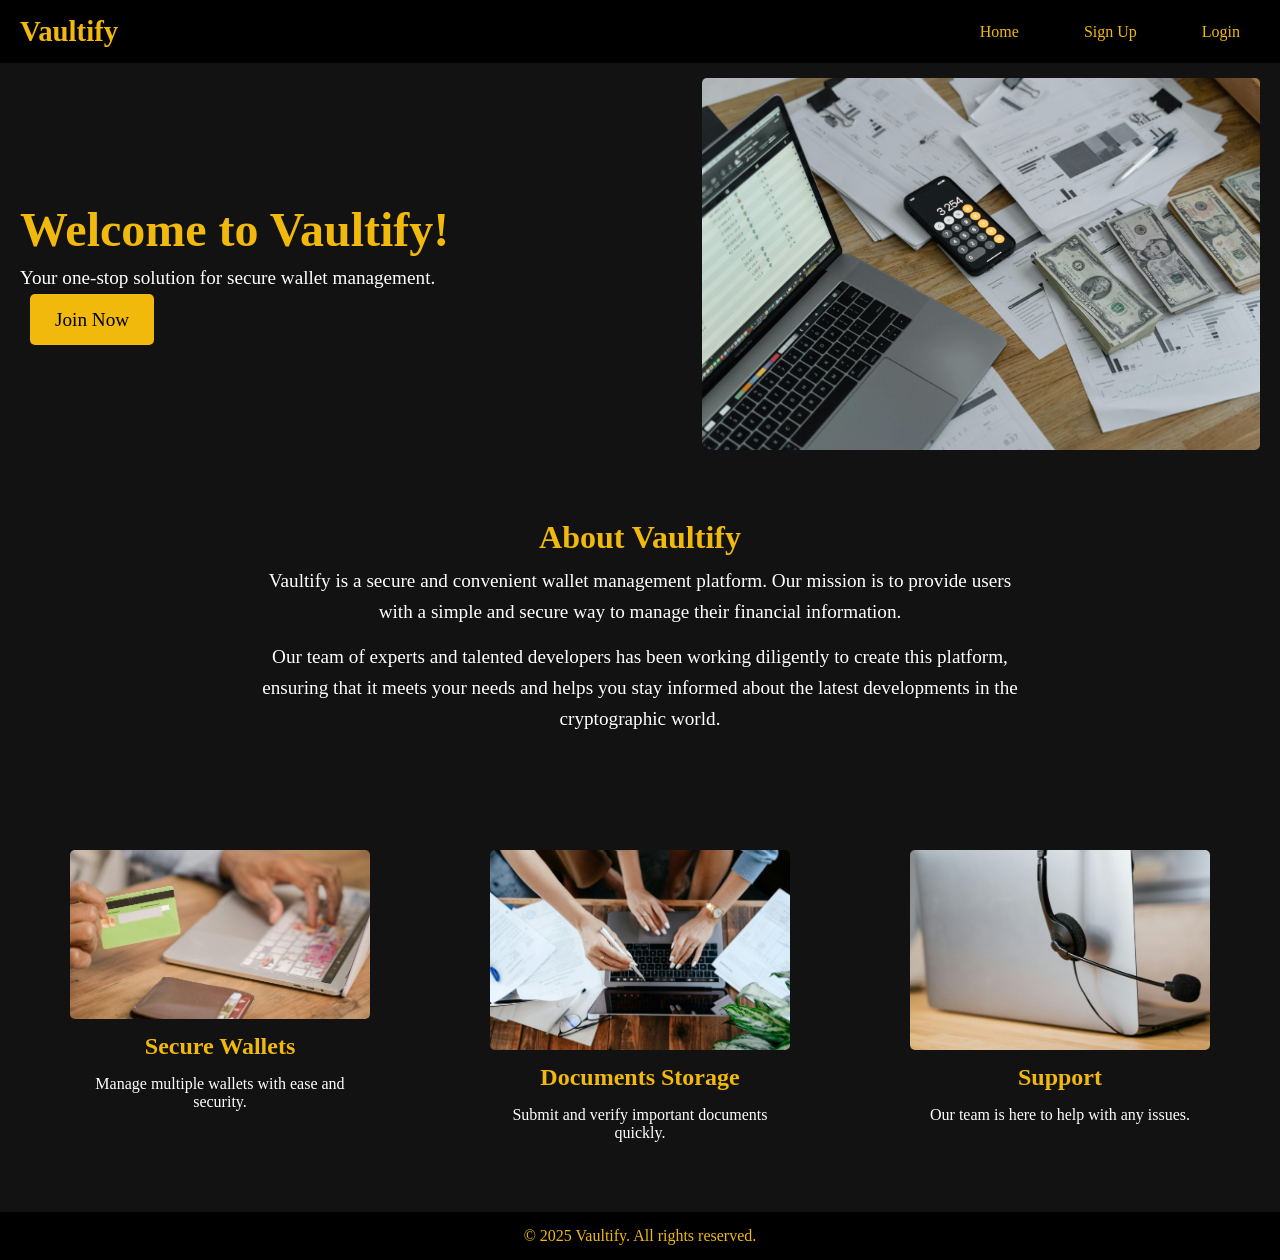
<file: index.html>
<!DOCTYPE html>
<html lang="en">
<head>
    <meta charset="UTF-8">
    <meta name="viewport" content="width=device-width, initial-scale=1.0">
    <title>Vaultify - Home</title>
    <link rel="stylesheet" href="assets/style.css">
    <link rel="stylesheet" href="styles/main.css">  
</head>
<body>
    <header>
        <nav class="flex">
            <div class="logo-container">
                <h1>Vaultify</h1>
            </div>
            <ul class="nav-links" id="nav-links">
                <li><a href="index.html">Home</a></li>
            </ul>
            <!-- User Profile Section -->
            <div class="user-profile" id="user-profile">
                <span class="username" id="username">Username</span>  <!-- Placeholder for username -->
                <button class="logout-btn" id="logout-btn" style="display:none;">Logout</button>
            </div>
        </nav>
    </header>

    <!-- Main Section -->
    <section class="hero">
        <div class="hero-info">
            <h1>Welcome to Vaultify!</h1>
            <p>Your one-stop solution for secure wallet management.</p>
            <a href="pages/signup.html" class="cta-btn" id="join">Join Now</a>
        </div>
        <div class="img-container">
            <img src="./assets/img/Manage-Money.jpg" alt="">
        </div>
    </section>

    <!-- About Section -->
     <section class="about">
        <h2>About Vaultify</h2>
        <p>
            Vaultify is a secure and convenient wallet management platform. Our mission is to provide users with a simple and secure way to manage their financial information.
        </p>
        <p>
            Our team of experts and talented developers has been working diligently to create this platform, ensuring that it meets your needs and helps you stay informed about the latest developments in the cryptographic world.
        </p>
    </section>

    <!-- Features Section -->
    <section class="features flex">
        <div class="feature">
            <img src="./assets/img/pexels-kindelmedia-6995134.jpg" alt="">
            <h2>Secure Wallets</h2>
            <p>Manage multiple wallets with ease and security.</p>
        </div>
        <div class="feature">
            <img src="./assets/img/pexels-alexander-suhorucov-6457480.jpg" alt="">
            <h2>Documents Storage</h2>
            <p>Submit and verify important documents quickly.</p>

        </div>
        <div class="feature">
            <img src="./assets/img/pexels-mart-production-7709280.jpg" alt="">
            <h2>Support</h2>
            <p>Our team is here to help with any issues.</p>
        </div>
    </section>


    <!-- Footer -->
    <footer>
        <p>&copy; 2025 Vaultify. All rights reserved.</p>
    </footer>

    <script src="./scripts/index.js"></script> 
</body>
</html>
</file>
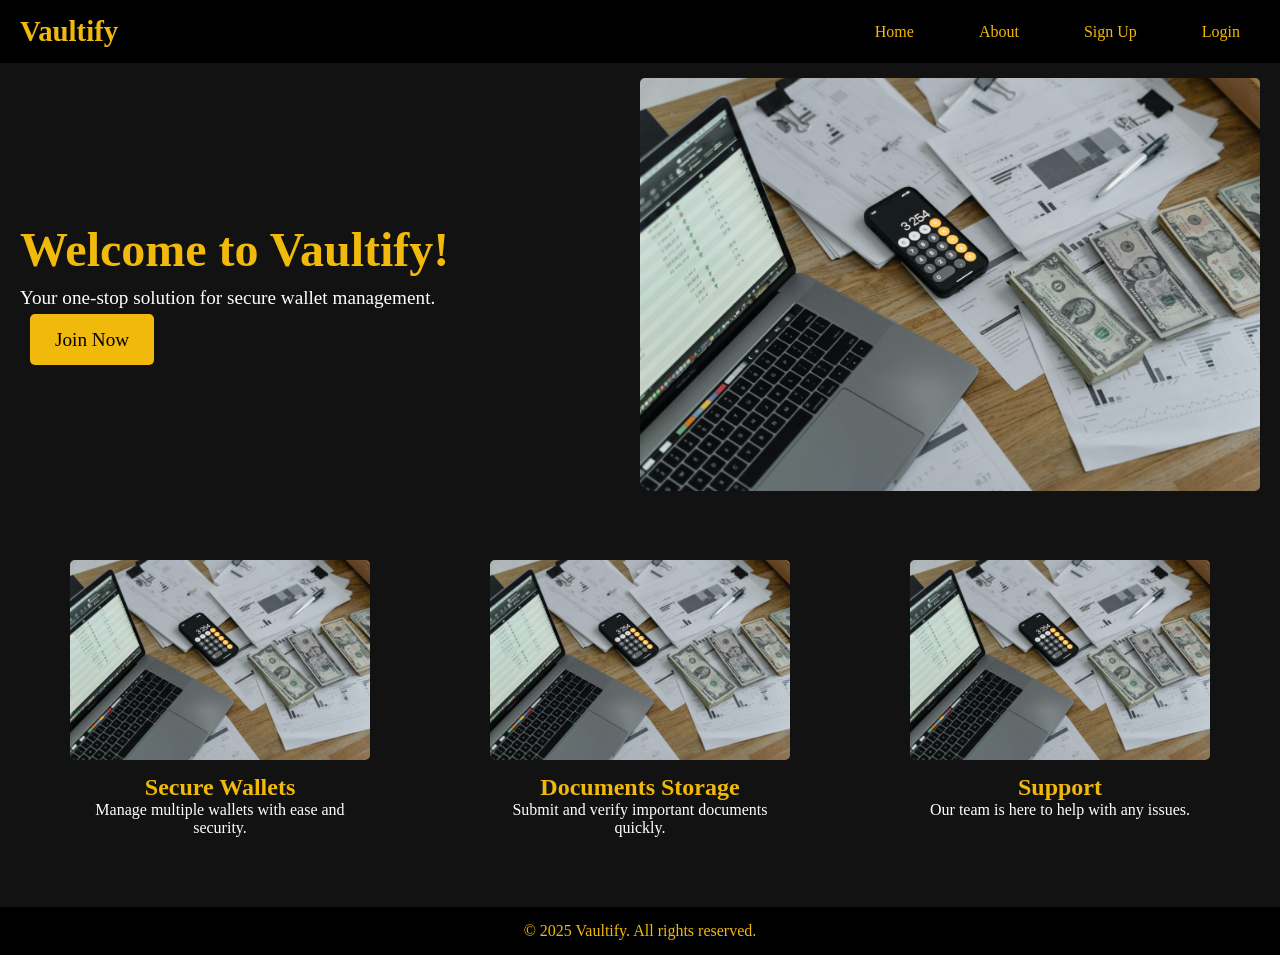
<file: vaultify-client/index.html>
<!DOCTYPE html>
<html lang="en">
<head>
    <meta charset="UTF-8">
    <meta name="viewport" content="width=device-width, initial-scale=1.0">
    <title>Vaultify - Home</title>
    <link rel="stylesheet" href="assets/style.css">
    <link rel="stylesheet" href="styles/main.css">  <!-- Link to your CSS file -->
</head>
<body>
    <header>
        <nav class="flex">
            <div class="logo-container">
                <h1>Vaultify</h1>
            </div>
            <ul class="nav-links" id="nav-links">
                <li><a href="index.html">Home</a></li>
                <li><a href="about.html">About</a></li>
            </ul>
            <!-- User Profile Section -->
            <div class="user-profile" id="user-profile">
                <span class="username" id="username">Username</span>  <!-- Placeholder for username -->
                <button class="logout-btn" id="logout-btn" style="display:none;">Logout</button>
            </div>
        </nav>
    </header>

    <!-- Main Section -->
    <section class="hero">
        <div class="hero-info">
            <h1>Welcome to Vaultify!</h1>
            <p>Your one-stop solution for secure wallet management.</p>
            <a href="pages/signup.html" class="cta-btn">Join Now</a>
        </div>
        <div class="img-container">
            <img src="./assets/img/Manage-Money.jpg" alt="">
        </div>
    </section>

    <!-- Features Section -->
    <section class="features flex">
        <div class="feature">
            <img src="./assets/img/Manage-Money.jpg" alt="">
            <h2>Secure Wallets</h2>
            <p>Manage multiple wallets with ease and security.</p>
        </div>
        <div class="feature">
            <img src="./assets/img/Manage-Money.jpg" alt="">
            <h2>Documents Storage</h2>
            <p>Submit and verify important documents quickly.</p>

        </div>
        <div class="feature">
            <img src="./assets/img/Manage-Money.jpg" alt="">
            <h2>Support</h2>
            <p>Our team is here to help with any issues.</p>
        </div>
    </section>


    <!-- Footer -->
    <footer>
        <p>&copy; 2025 Vaultify. All rights reserved.</p>
    </footer>

    <script src="./scripts/index.js"></script> <!-- Link to your JavaScript file -->
</body>
</html>
</file>
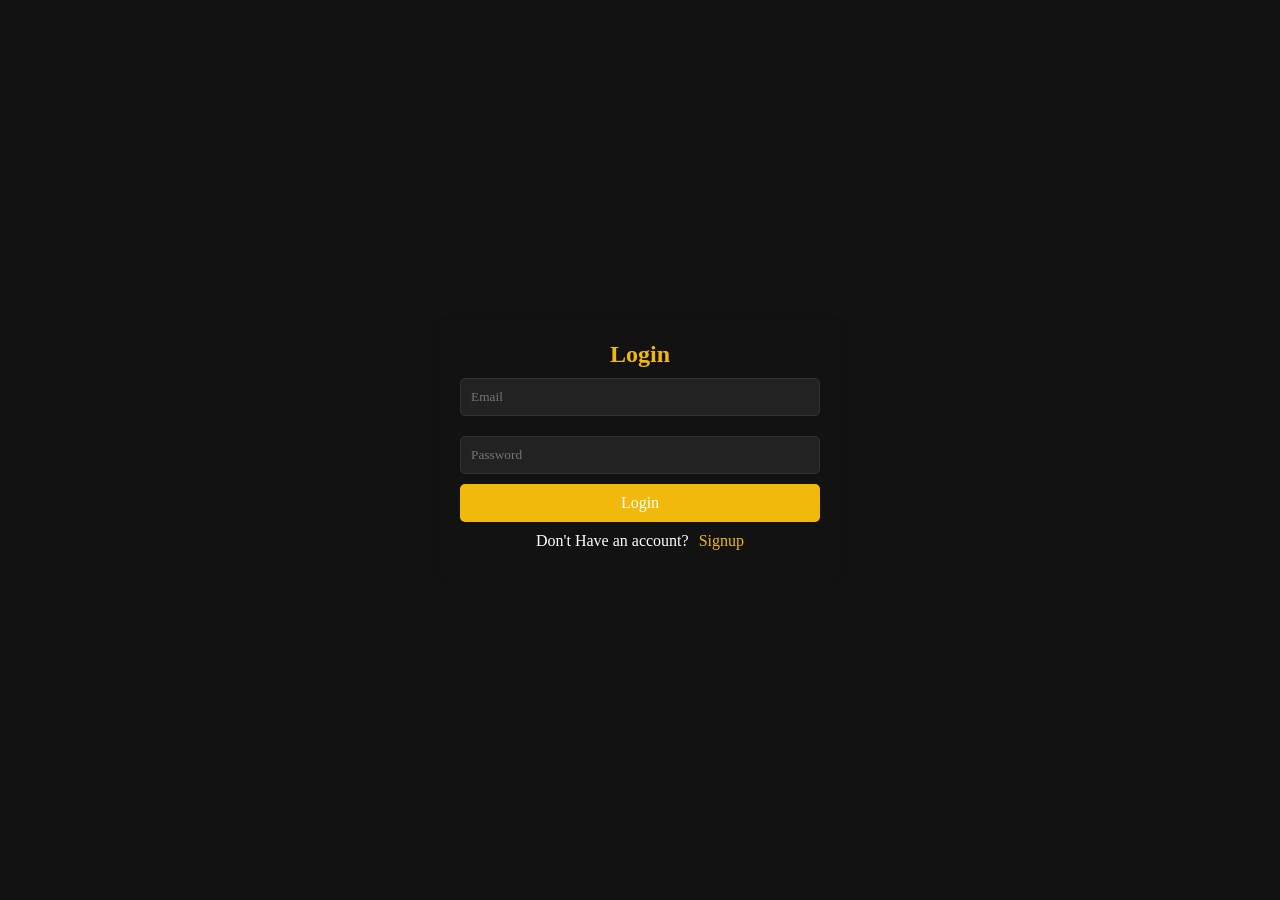
<file: admin/admin-dashboard.html>
<!DOCTYPE html>
<html lang="en">
<head>
    <meta charset="UTF-8">
    <meta name="viewport" content="width=device-width, initial-scale=1.0">
    <title>Admin Dashboard</title>

    <link rel="stylesheet" href="../assets/style.css">
    <link rel="stylesheet" href="../styles/main.css">  
    <link rel="stylesheet" href="./styles/dashboard.css">

</head>
<body>
    <header>
        <nav class="flex">
            <div class="logo-container">
                <h1>Vaultify</h1>
            </div>
            <ul class="nav-links" id="nav-links">
                <li><a href="index.html">Home</a></li>
            </ul>
            <!-- User Profile Section -->
            <div class="user-profile" id="user-profile">
                <span class="username" id="username">Username</span>  <!-- Placeholder for username -->
                <button class="logout-btn" id="logout-btn" style="display:none;">Logout</button>
            </div>
        </nav>
    </header>
    <div class="container">
        <h1>Admin Dashboard</h1>
        <div class="stats">
            <div class="card">
                <h2>Total Users</h2>
                <p id="totalUsers">Loading...</p>
            </div>
            <div class="card">
                <h2>New Users (This Month)</h2>
                <p id="newUsers">Loading...</p>
            </div>
            <div class="card">
                <h2>Total Transactions</h2>
                <p id="totalTransactions">Loading...</p>
            </div>
        </div>

        <h2>Transactions by Currency</h2>
        <table>
            <thead>
                <tr>
                    <th>Currency</th>
                    <th>Total Deposits</th>
                    <th>Total Withdrawals</th>
                    <th>Total Transfers</th>
                </tr>
            </thead>
            <tbody id="transactionsTable">
                <tr><td colspan="4">Loading...</td></tr>
            </tbody>
        </table>
    </div>
    <script src="../scripts/config.js"></script>
    <script src="../scripts/index.js"></script>
    <script src="../scripts/admin-dashboard.js"></script>
  
</body>
</html>
</file>
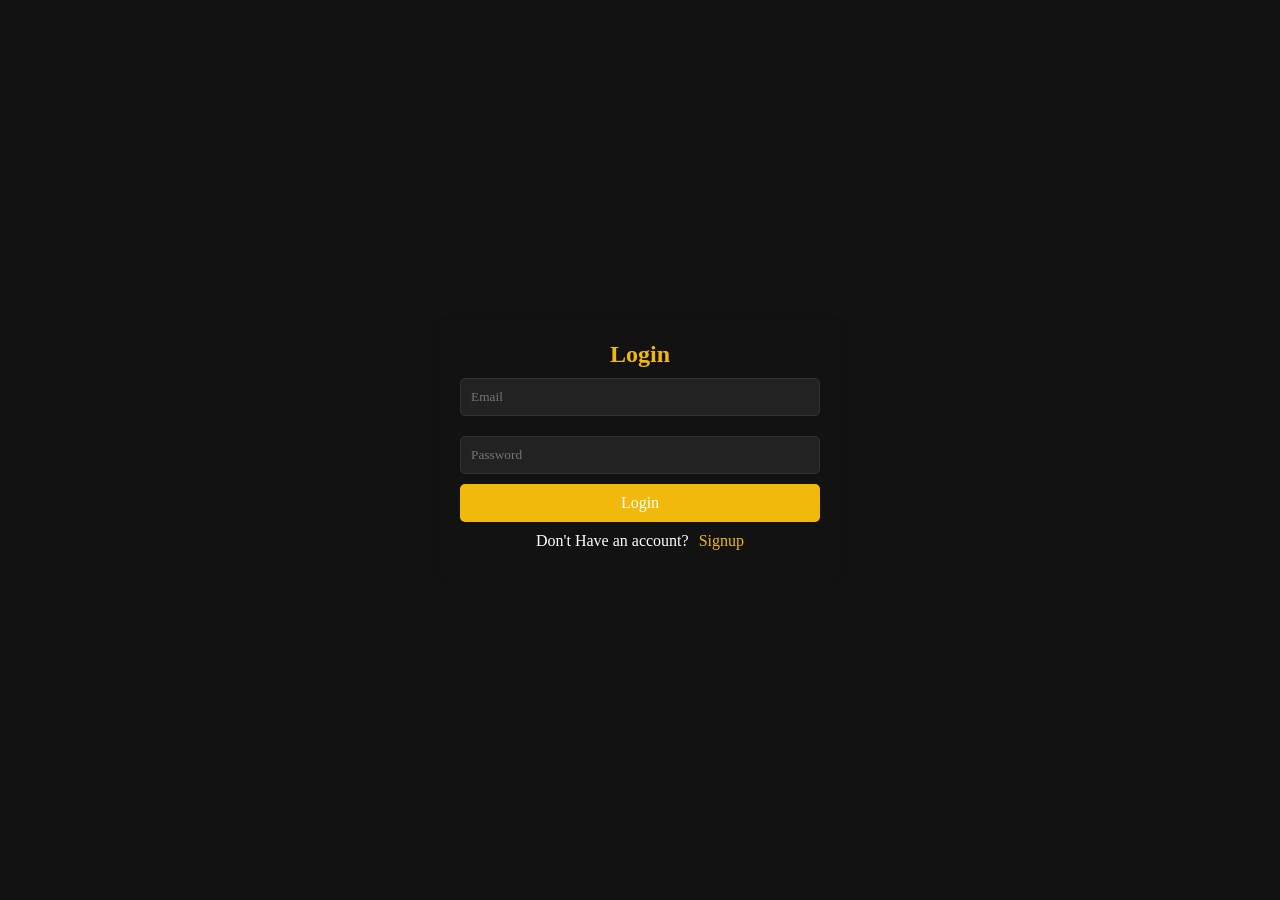
<file: admin/tickets.html>
<!DOCTYPE html>
<html lang="en">
<head>
    <meta charset="UTF-8">
    <meta name="viewport" content="width=device-width, initial-scale=1.0">
    <title>User Tickets</title>
</head>
<body>
    <header>
        <nav class="flex">
            <div class="logo-container">
                <h1>Vaultify</h1>
            </div>
            <ul class="nav-links" id="nav-links">
                <li><a href="index.html">Home</a></li>
            </ul>
            <!-- User Profile Section -->
            <div class="user-profile" id="user-profile">
                <span class="username" id="username">Username</span>  <!-- Placeholder for username -->
                <button class="logout-btn" id="logout-btn" style="display:none;">Logout</button>
            </div>
        </nav>
    </header>

    <main>
        <h2>User Support Tickets</h2>
        <table id="tickets-table">
            <thead>
                <tr>
                    <th>ID</th>
                    <th>Email</th>
                    <th>Subject</th>
                    <th>Description</th>
                    <th>Status</th>
                </tr>
            </thead>
            <tbody id="tickets-body">
                <tr><td colspan="6">Loading...</td></tr>
            </tbody>
        </table>
    </main>

    <script src="../scripts/config.js"></script>
    <script src="../scripts/index.js"></script>
    <script src="../scripts/admin_tickets.js"></script>

</body>
</html>
</file>
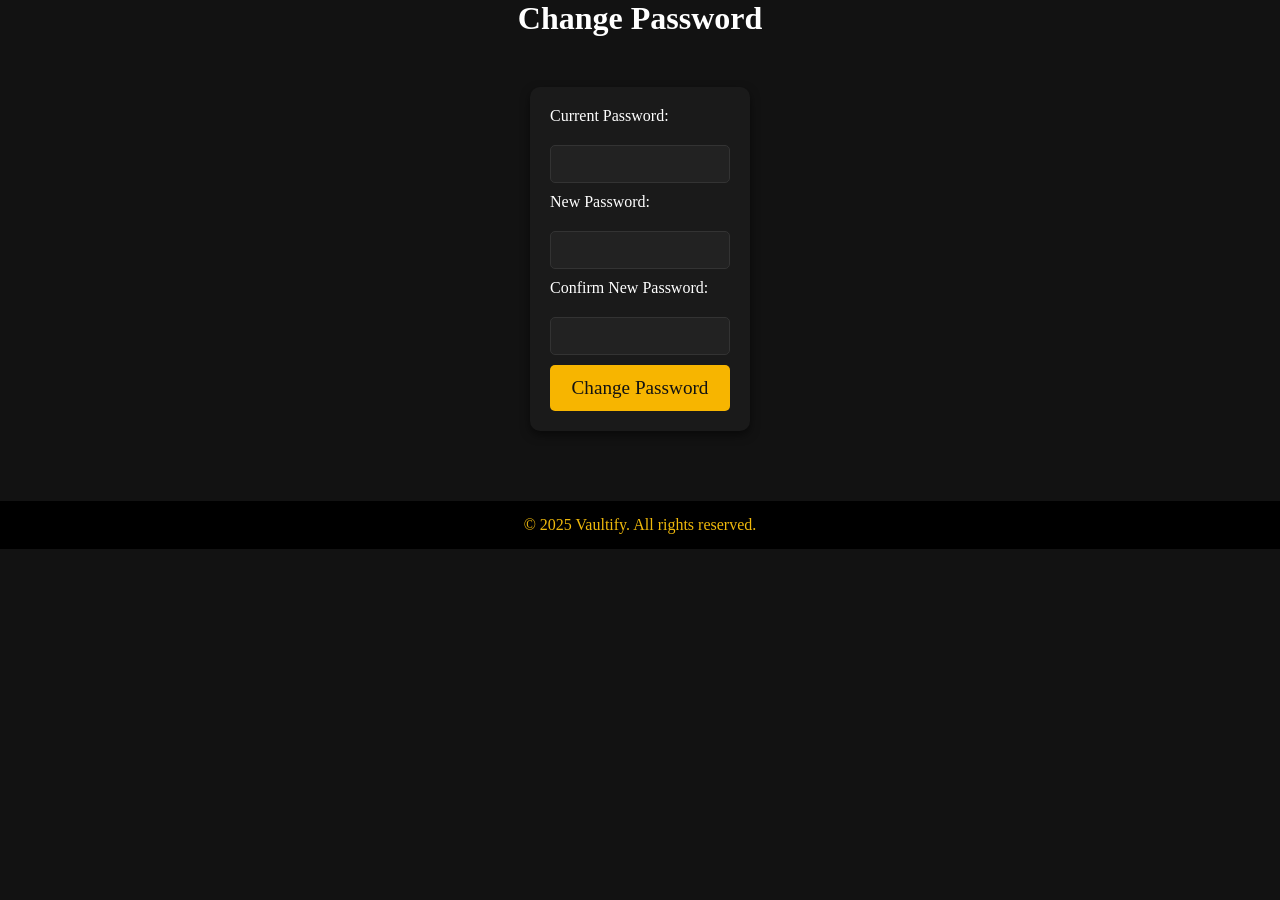
<file: pages/change-password.html>
<!DOCTYPE html>
<html lang="en">
<head>
    <meta charset="UTF-8">
    <meta name="viewport" content="width=device-width, initial-scale=1.0">
    <title>Change Password</title>
    <link rel="stylesheet" href="../assets/style.css">
    <link rel="stylesheet" href="../styles/main.css">
    <link rel="stylesheet" href="../styles/funds.css">
</head>
<body>


    <div class="flex center">
        <div class="form-container">
            <h1>Change Password</h1>
            <form id="change-password-form">
                <div class="form-group">
                    <label for="currentPassword">Current Password:</label>
                    <input type="password" id="currentPassword" name="currentPassword" required>
                </div>
                <div class="form-group">
                    <label for="newPassword">New Password:</label>
                    <input type="password" id="newPassword" name="newPassword" required>
                </div>
                <div class="form-group">
                    <label for="confirmPassword">Confirm New Password:</label>
                    <input type="password" id="confirmPassword" name="confirmPassword" required>
                </div>
                <button type="submit" class="btn">Change Password</button>
            </form>
            <p id="message" class="message"></p>
        </div>
    </div>

    <!-- Footer -->
    <footer>
        <p>&copy; 2025 Vaultify. All rights reserved.</p>
    </footer>
    <script src="../scripts/config.js"></script>
    <script src="../scripts/change-password.js"></script>
</body>
</html>
</file>
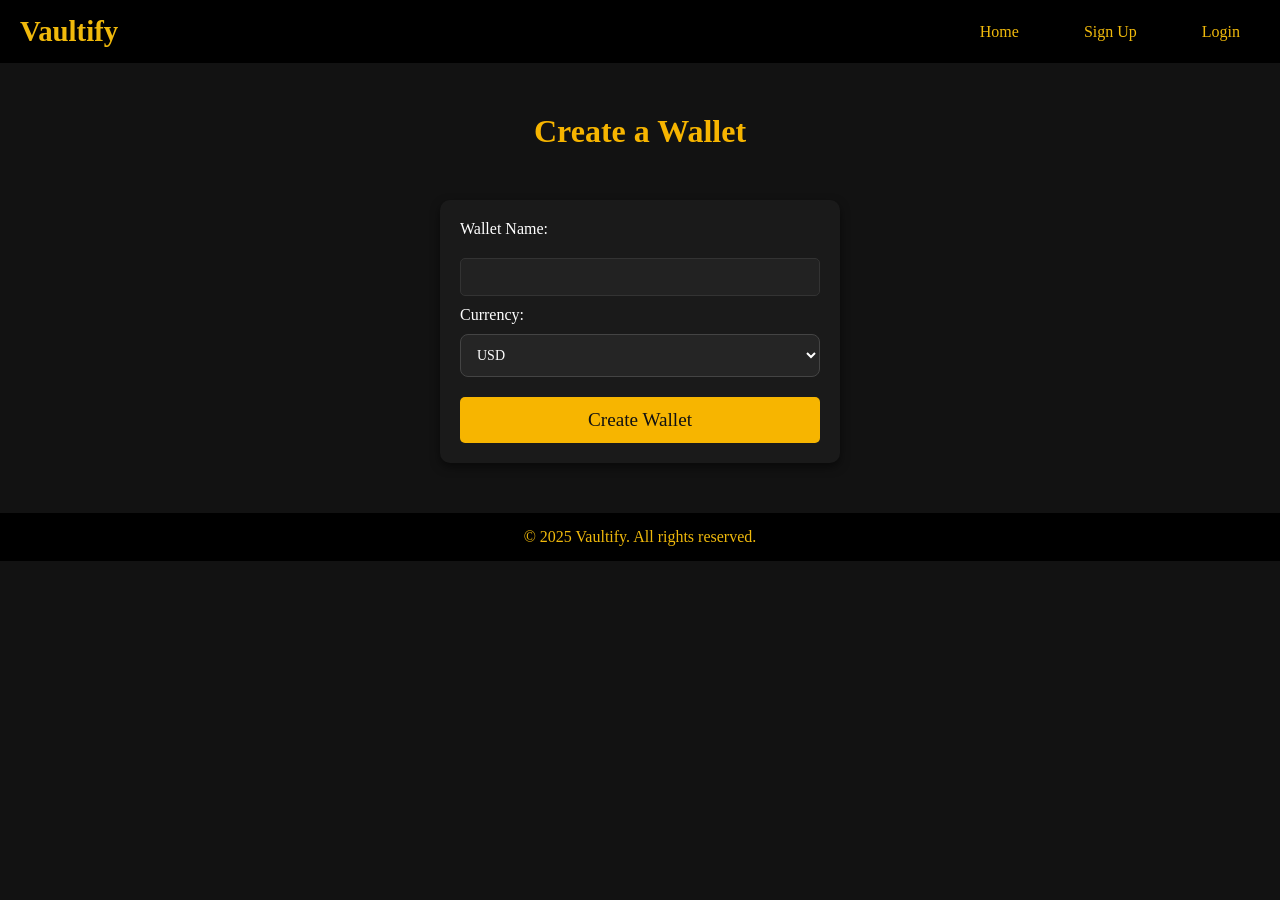
<file: pages/create_wallet.html>
<!DOCTYPE html>
<html lang="en">
<head>
    <meta charset="UTF-8">
    <meta name="viewport" content="width=device-width, initial-scale=1.0">
    <title>Wallet</title>
    <link rel="stylesheet" href="../assets/style.css">
    <link rel="stylesheet" href="../styles/main.css">
    <link rel="stylesheet" href="../styles/funds.css">
</head>
<body>
    <header>
        <nav class="flex">
            <div class="logo-container">
                <h1>Vaultify</h1>
            </div>
            <ul class="nav-links" id="nav-links">
                <li><a href="index.html">Home</a></li>
            </ul>
            <!-- User Profile Section -->
            <div class="user-profile" id="user-profile">
                <span class="username" id="username">Username</span>  <!-- Placeholder for username -->
                <button class="logout-btn" id="logout-btn" style="display:none;">Logout</button>
            </div>
        </nav>
    </header>
    <div class="wallet-container">
        <h2>Create a Wallet</h2>
        <form id="wallet-form" method="POST">
            <label for="wallet-name">Wallet Name:</label>
            <input type="text" id="wallet-name" name="wallet-name" required>
            
            <label for="currency">Currency:</label>
            <select id="currency">
                <option value="USD">USD</option>
                <option value="EUR">EUR</option>
                <option value="LBP">LBP</option>
            </select>

            <button type="submit">Create Wallet</button>
        </form>
        
        <div id="responseMessage"></div>
    </div>
        <!-- Footer -->
        <footer>
            <p>&copy; 2025 Vaultify. All rights reserved.</p>
        </footer>
        <script src="../scripts/index.js"></script> 
    <script src="../scripts/config.js"></script>
    <script src="../scripts/wallet.js"></script>
</body>
</html>
</file>
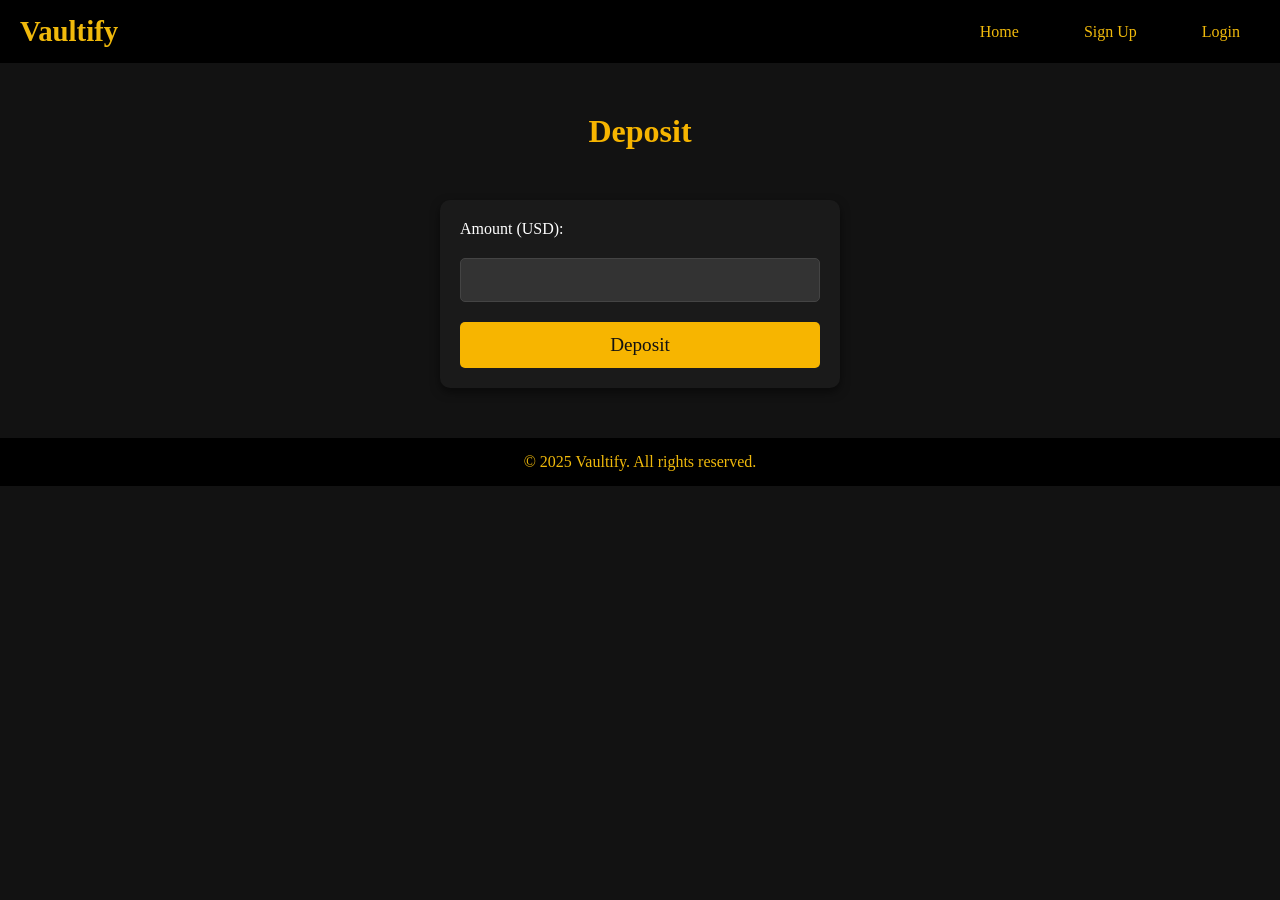
<file: pages/deposit.html>
<!DOCTYPE html>
<html lang="en">
<head>
    <meta charset="UTF-8">
    <meta name="viewport" content="width=device-width, initial-scale=1.0">
    <title>Deposit Funds</title>
    <link rel="stylesheet" href="../styles/main.css">
    <link rel="stylesheet" href="../assets/style.css">
    <link rel="stylesheet" href="../styles/funds.css">
</head>
<body>
    <header>
        <nav class="flex">
            <div class="logo-container">
                <h1>Vaultify</h1>
            </div>
            <ul class="nav-links" id="nav-links">
                <li><a href="index.html">Home</a></li>

            </ul>
            <!-- User Profile Section -->
            <div class="user-profile" id="user-profile">
                <span class="username" id="username">Username</span>  <!-- Placeholder for username -->
                <button class="logout-btn" id="logout-btn" style="display:none;">Logout</button>
            </div>
        </nav>
    </header>
    <h2>Deposit</h2>
    <form id="depositForm">
        <label for="amount">Amount (USD):</label>
        <input type="number" id="amount" required>
        
        <button type="submit">Deposit</button>
    </form>
    
    <p id="responseMessage"></p>
        <!-- Footer -->
        <footer>
            <p>&copy; 2025 Vaultify. All rights reserved.</p>
        </footer>
        <script src="../scripts/index.js"></script> 
    <script src="../scripts/config.js"></script>
    <script src="../scripts/deposit.js"></script>
</body>
</html>
</file>
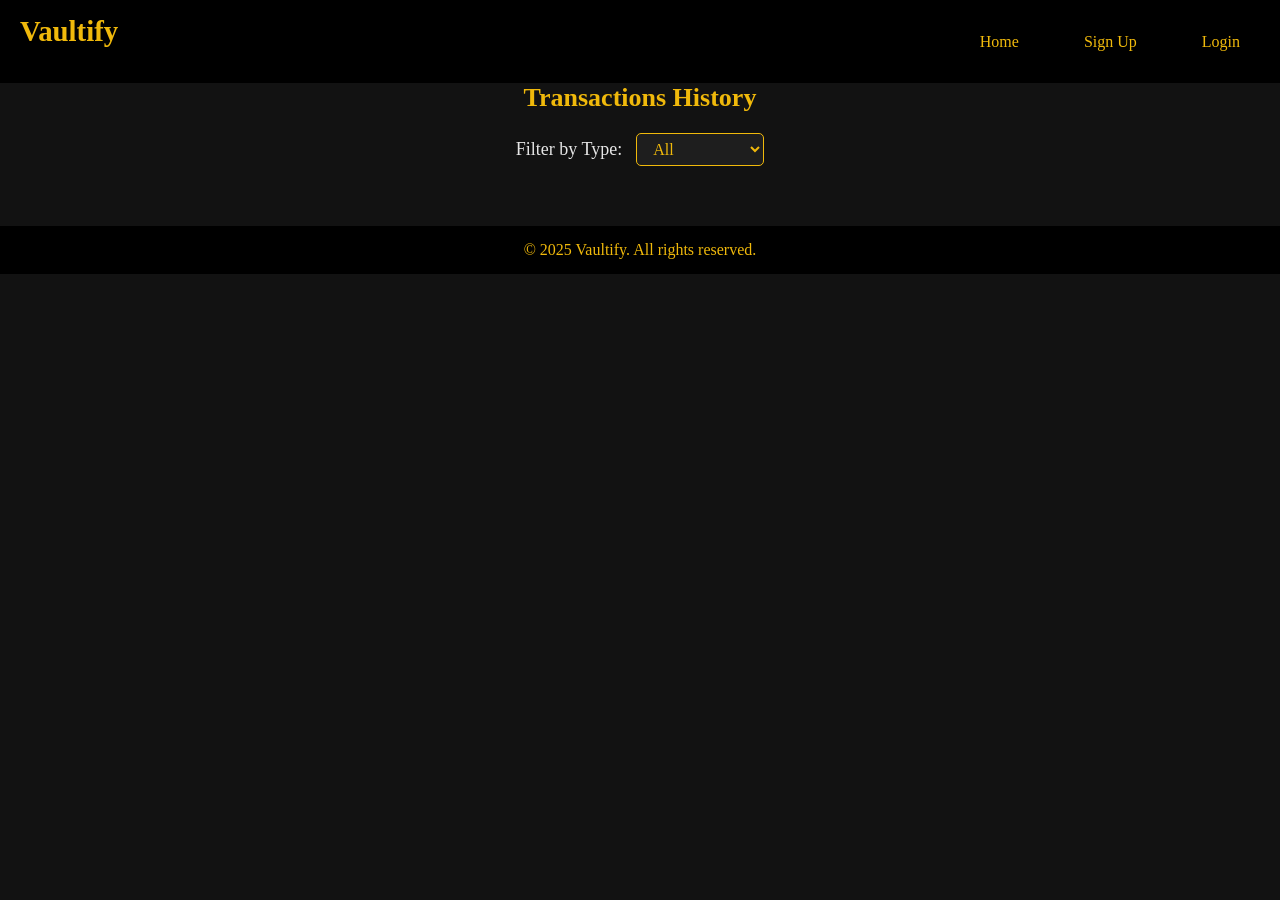
<file: pages/history.html>
<!DOCTYPE html>
<html lang="en">
<head>
    <meta charset="UTF-8">
    <meta name="viewport" content="width=device-width, initial-scale=1.0">
    <title>Transactions</title>
    <link rel="stylesheet" href="../assets/style.css">
    <link rel="stylesheet" href="../styles/main.css">
    <link rel="stylesheet" href="../styles/history.css">
</head>
<body>
    <header>
        <nav class="flex">
            <div class="logo-container">
                <h1>Vaultify</h1>
            </div>
            <ul class="nav-links" id="nav-links">
                <li><a href="index.html">Home</a></li>
            </ul>
            <!-- User Profile Section -->
            <div class="user-profile" id="user-profile">
                <span class="username" id="username">Username</span>  <!-- Placeholder for username -->
                <button class="logout-btn" id="logout-btn" style="display:none;">Logout</button>
            </div>
        </nav>
    </header>
    <h1>Transactions History</h1>
      <!-- Filter Dropdown -->
      <label for="filter">Filter by Type:</label>
      <select id="filter">
          <option value="all">All</option>
          <option value="deposit">Deposits</option>
          <option value="withdrawal">Withdrawals</option>
          <option value="transfer">Transfers</option>
      </select>
    <div id="transactions-list">
        
    </div>
        <!-- Footer -->
        <footer>
            <p>&copy; 2025 Vaultify. All rights reserved.</p>
        </footer>
        <script src="../scripts/index.js"></script> 
    <script src="../scripts/config.js"></script>
    <script src="../scripts/history.js"></script>
</body>
</html>
</file>
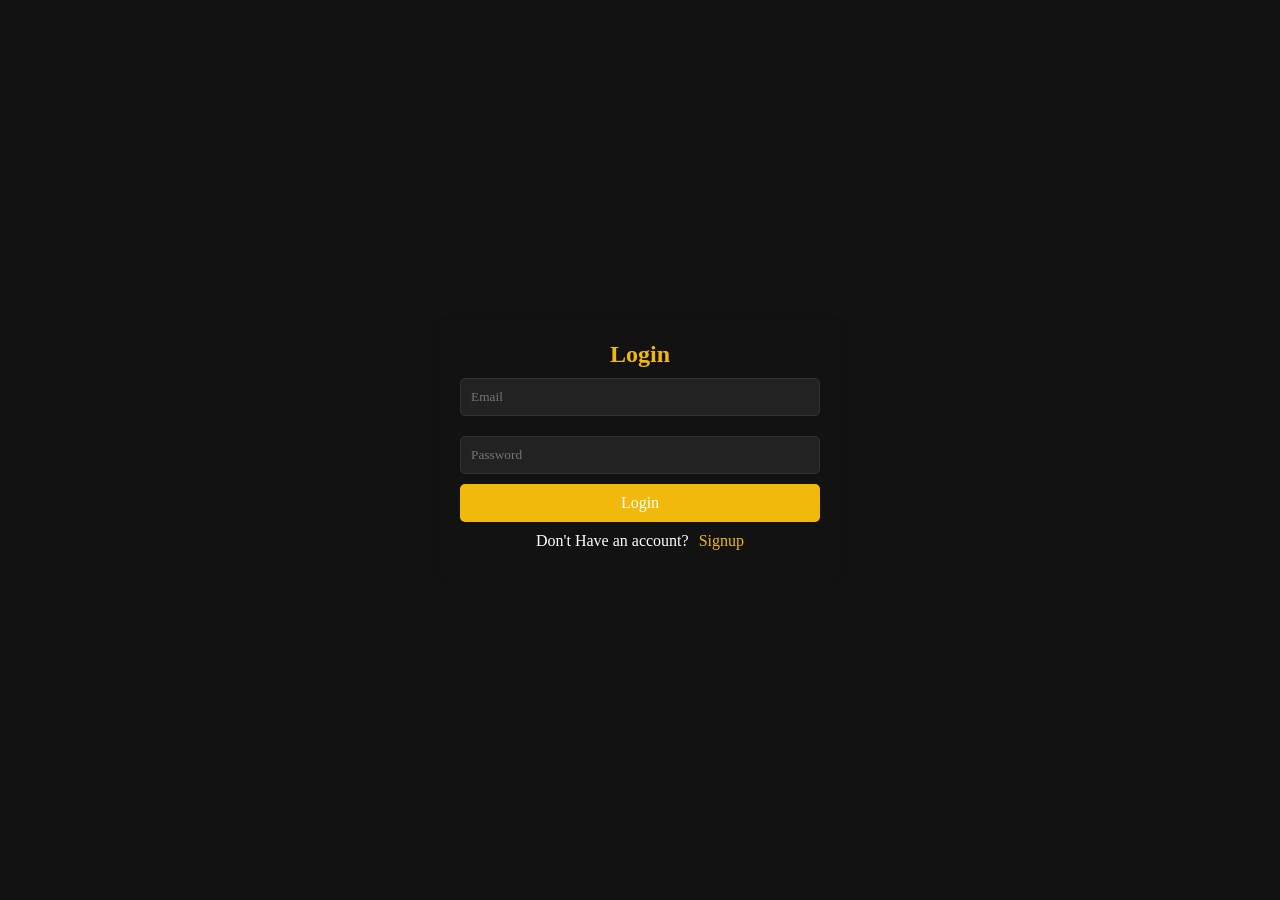
<file: pages/login.html>
<!DOCTYPE html>
<html lang="en">
<head>
    <meta charset="UTF-8">
    <meta name="viewport" content="width=device-width, initial-scale=1.0">
    <title>Login</title>
    <link rel="stylesheet" href="../styles/main.css">
    <link rel="stylesheet" href="../assets/style.css">
</head>
<body class="flex center">
    <div class="container">
        <h2>Login</h2>
        <form id="loginForm">
            <input type="email" id="email" placeholder="Email" required>
            <input type="password" id="password" placeholder="Password" required>
            <button type="submit" class="btn-primary">Login</button>
        </form>
        <div class="container-sign">
            <p>Don't Have an account?</p><a href="signup.html">Signup</a>
        </div>
        <p id="message"></p>
    </div>
    <script src="../scripts/index.js"></script> 
    <script src="../scripts/config.js"></script>
    <script src="../scripts/login.js"></script>
</body>
</html>
</file>
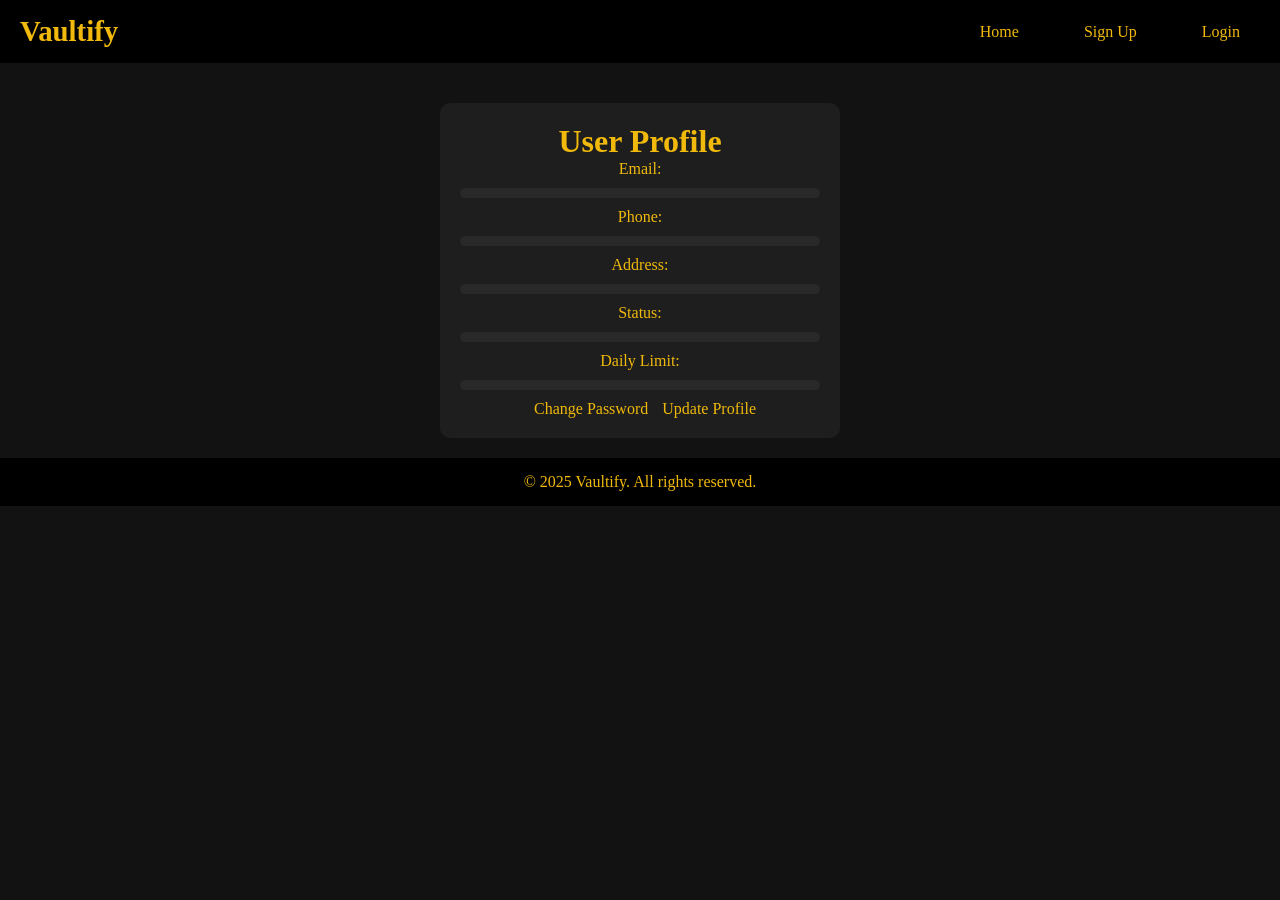
<file: pages/profile.html>
<!DOCTYPE html>
<html lang="en">
<head>
    <meta charset="UTF-8">
    <meta name="viewport" content="width=device-width, initial-scale=1.0">
    <title>User Profile</title>
    <link rel="stylesheet" href="../assets/style.css">
    <link rel="stylesheet" href="../styles/main.css">
    <link rel="stylesheet" href="../styles/profile.css">
</head>
<body>
    <header>
        <nav class="flex">
            <div class="logo-container">
                <h1>Vaultify</h1>
            </div>
            <ul class="nav-links" id="nav-links">
                <li><a href="index.html">Home</a></li>
            </ul>
            <!-- User Profile Section -->
            <div class="user-profile" id="user-profile">
                <span class="username" id="username">Username</span>  <!-- Placeholder for username -->
                <button class="logout-btn" id="logout-btn" style="display:none;">Logout</button>
            </div>
        </nav>
    </header>

    <div class="flex center">
        <div class="profile-container">
            <h1>User Profile</h1>
            <div class="profile-card">
                <div>
                    <label for="email">Email:</label>
                    <p id="email"></p>
                </div>
                <div>
                    <label for="phone">Phone:</label>
                    <p id="phone"></p>
                </div>
                <div>
                    <label for="address">Address:</label>
                    <p id="address"></p>
                </div>
                <div>
                    <label for="status">Status:</label>
                    <p id="status"></p>
                </div>
                <div>
                    <label for="daily_limit">Daily Limit:</label>
                    <p id="daily_limit"></p>
                </div>
            </div>

            <!-- Buttons for Change Password and Update Profile -->
            <div class="profile-actions">
                <a href="change-password.html" class="btn">Change Password</a>
                <a href="update-profile.html" class="btn">Update Profile</a>
            </div>
        </div>
    </div>

    <!-- Footer -->
    <footer>
        <p>&copy; 2025 Vaultify. All rights reserved.</p>
    </footer>

    <script src="../scripts/index.js"></script> 
    <script src="../scripts/config.js"></script>
    <script src="../scripts/profile.js"></script>
</body>
</html>
</file>
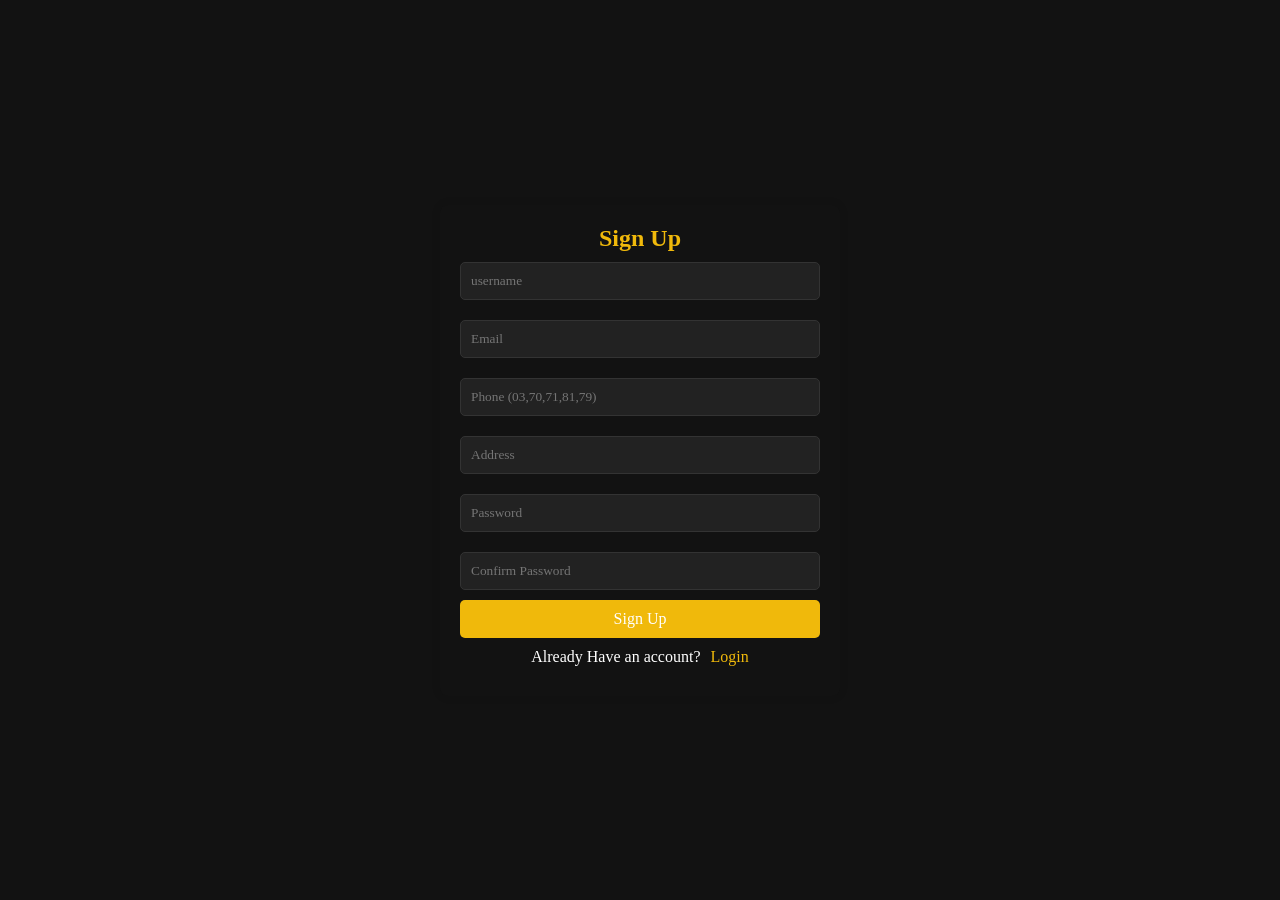
<file: pages/signup.html>
<!DOCTYPE html>
<html lang="en">
<head>
    <meta charset="UTF-8">
    <meta name="viewport" content="width=device-width, initial-scale=1.0">
    <title>Sign Up</title>
    <link rel="stylesheet" href="../styles/main.css">
    <link rel="stylesheet" href="../assets/style.css">
</head>
<body class="flex center">
    <div class="container">
        <h2>Sign Up</h2>
        <form id="signupForm">
            <input type="text" id="username" placeholder="username" required>
            <input type="email" id="email" placeholder="Email" required>
            <input type="text" id="phone" placeholder="Phone (03,70,71,81,79)" required>
            <input type="text" id="address" placeholder="Address" required>
            <input type="password" id="password" placeholder="Password" required>
            <input type="password" id="confirmPassword" placeholder="Confirm Password" required>
            <button type="submit" class="btn-primary">Sign Up</button>
        </form>
        <div class="container-sign">
            <p>Already Have an account?</p><a href="login.html">Login</a>
        </div>
        <p id="message"></p>
    </div>
    <script src="../scripts/config.js"></script>
    <script src="../scripts/signup.js"></script>
</body>
</html>
</file>
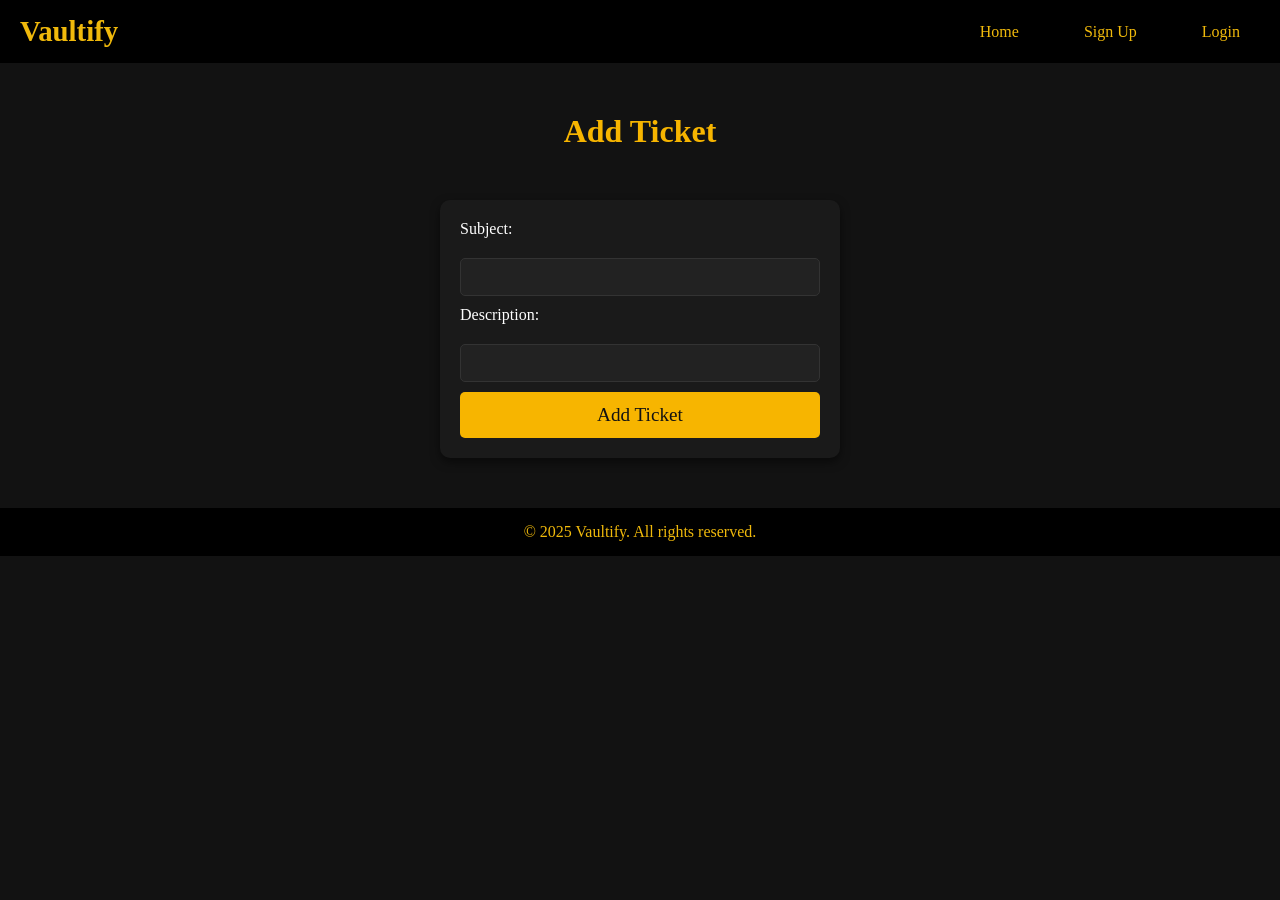
<file: pages/tickets.html>
<!DOCTYPE html>
<html lang="en">
<head>
    <meta charset="UTF-8">
    <meta name="viewport" content="width=device-width, initial-scale=1.0">
    <title>Tickets</title>
    <link rel="stylesheet" href="../assets/style.css">
    <link rel="stylesheet" href="../styles/main.css">
    <link rel="stylesheet" href="../styles/funds.css">
</head>
<body>
    <header>
        <nav class="flex">
            <div class="logo-container">
                <h1>Vaultify</h1>
            </div>
            <ul class="nav-links" id="nav-links">
                <li><a href="index.html">Home</a></li>
            </ul>
            <!-- User Profile Section -->
            <div class="user-profile" id="user-profile">
                <span class="username" id="username">Username</span>  <!-- Placeholder for username -->
                <button class="logout-btn" id="logout-btn" style="display:none;">Logout</button>
            </div>
        </nav>
    </header>
    <div class="wallet-container">
        <h2>Add Ticket</h2>
        <form id="ticket-form" method="POST">
            <label for="subject"> Subject:</label>
            <input type="text" id="subject" name="subject" required>
            <label for="description"> Description:</label>
            <input type="text" id="description" name="description" required>
            


            <button type="submit">Add Ticket</button>
        </form>
        
        <div id="responseMessage"></div>
    </div>
        <!-- Footer -->
        <footer>
            <p>&copy; 2025 Vaultify. All rights reserved.</p>
        </footer>
        <script src="../scripts/index.js"></script> 
    <script src="../scripts/config.js"></script>
    <script src="../scripts/tickets.js"></script>
</body>
</html>
</file>
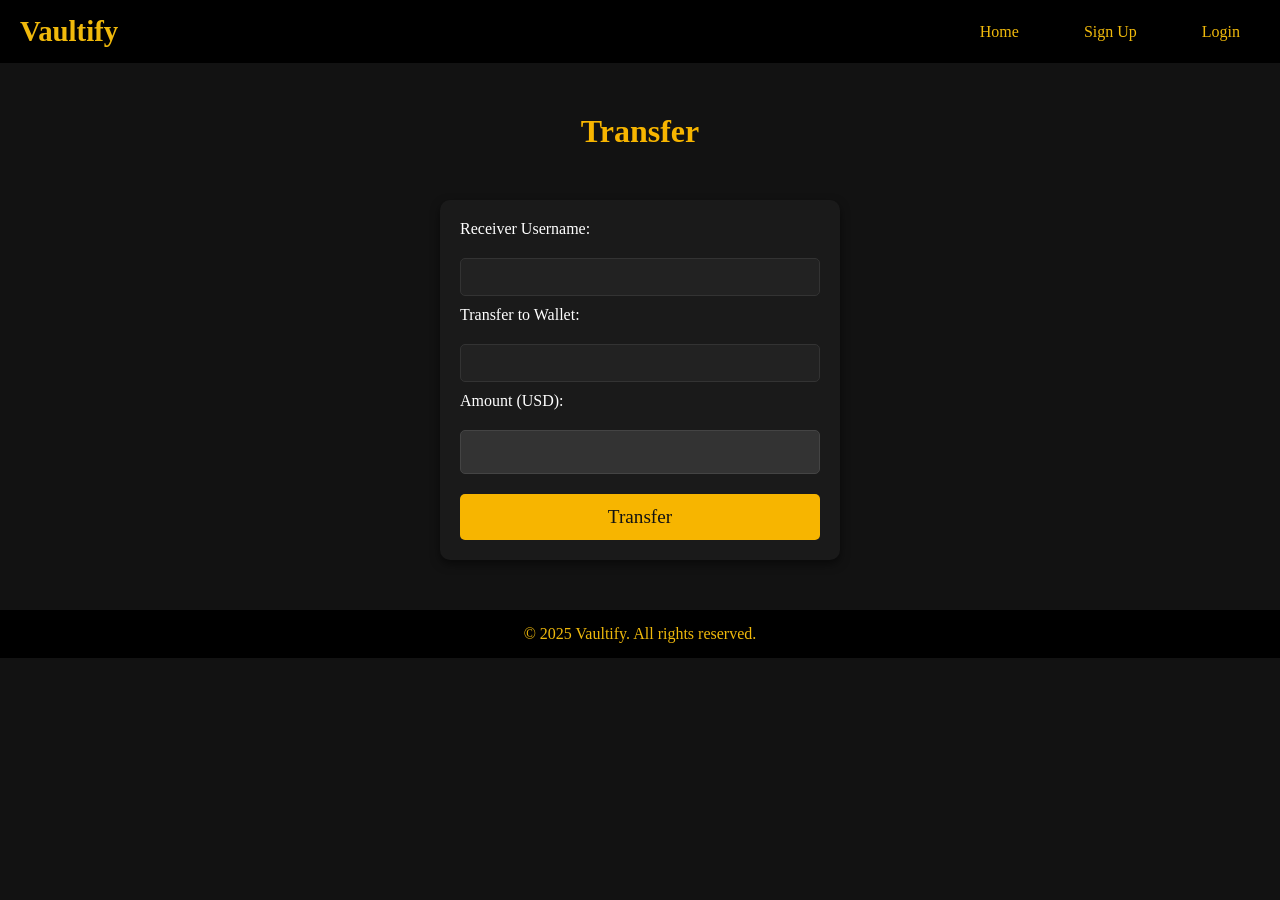
<file: pages/transfer.html>
<!DOCTYPE html>
<html lang="en">
<head>
    <meta charset="UTF-8">
    <meta name="viewport" content="width=device-width, initial-scale=1.0">
    <title>Transfer Funds</title>
    <link rel="stylesheet" href="../styles/main.css">
    <link rel="stylesheet" href="../assets/style.css">
    <link rel="stylesheet" href="../styles/funds.css">
</head>
<body>
    <header>
        <nav class="flex">
            <div class="logo-container">
                <h1>Vaultify</h1>
            </div>
            <ul class="nav-links" id="nav-links">
                <li><a href="index.html">Home</a></li>
            </ul>
            <!-- User Profile Section -->
            <div class="user-profile" id="user-profile">
                <span class="username" id="username">Username</span>  <!-- Placeholder for username -->
                <button class="logout-btn" id="logout-btn" style="display:none;">Logout</button>
            </div>
        </nav>
    </header>
    <h2>Transfer</h2>
    <form id="transferForm">
        <label for="receiverUsername">Receiver Username:</label>
        <input type="text" name="receiverUsername" required id="receiverUsername">
        <label for="wallet_name">Transfer to Wallet:</label>
        <input type="text" name="wallet_name" required id="wallet_name">
        <label for="amount">Amount (USD):</label>
        <input type="number" id="amount" required>
        
        <button type="submit">Transfer</button>
    </form>
    
    <p id="responseMessage"></p>
        <!-- Footer -->
        <footer>
            <p>&copy; 2025 Vaultify. All rights reserved.</p>
        </footer>
        <script src="../scripts/index.js"></script> 
    <script src="../scripts/config.js"></script>
    <script src="../scripts/transfer.js"></script>
</body>
</html>
</file>
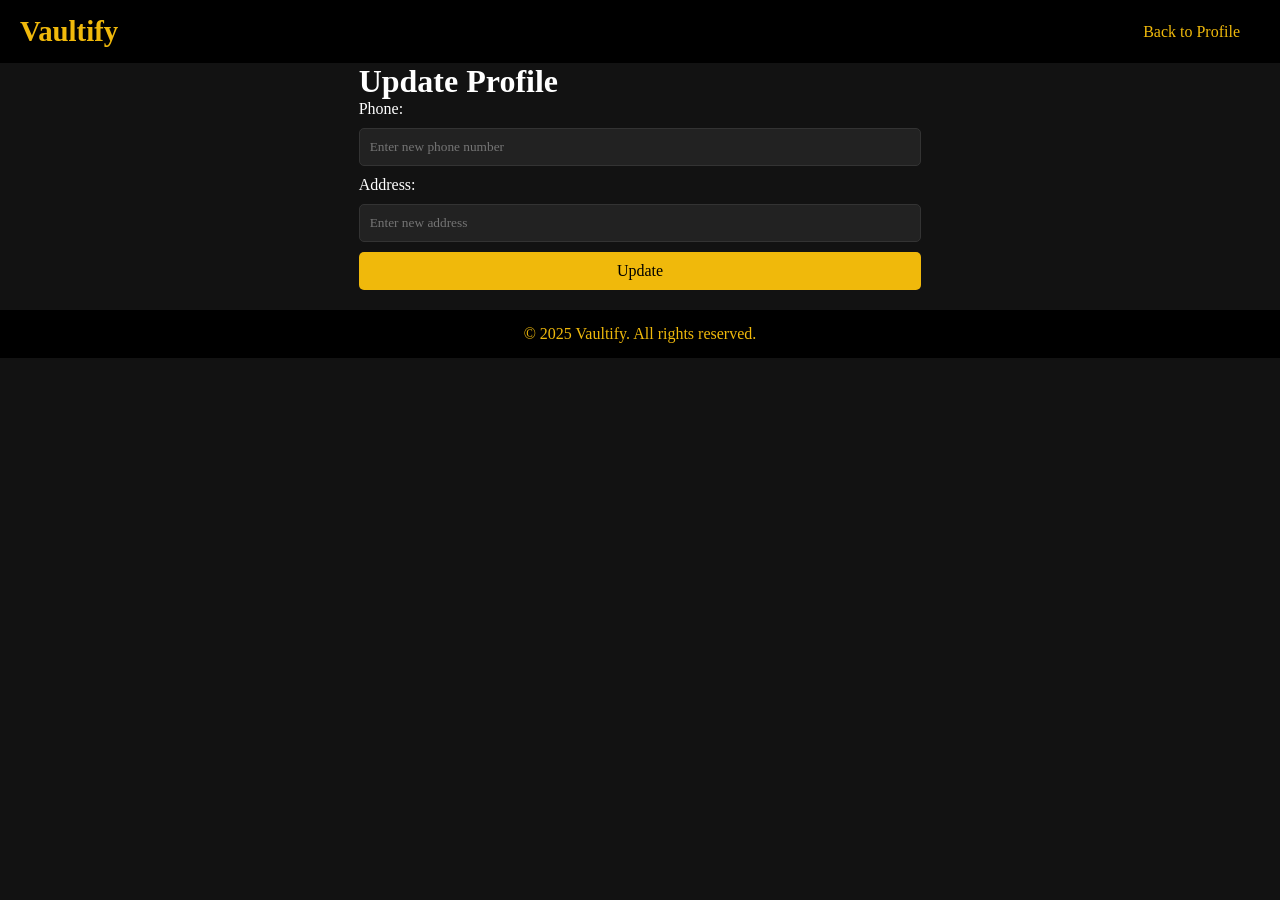
<file: pages/update-profile.html>
<!DOCTYPE html>
<html lang="en">
<head>
    <meta charset="UTF-8">
    <meta name="viewport" content="width=device-width, initial-scale=1.0">
    <title>Update Profile</title>
    <link rel="stylesheet" href="../assets/style.css">
    <link rel="stylesheet" href="../styles/main.css">
</head>
<body>
    <header>
        <nav class="flex">
            <div class="logo-container">
                <h1>Vaultify</h1>
            </div>
            <ul class="nav-links">
                <li><a href="profile.html">Back to Profile</a></li>
            </ul>
        </nav>
    </header>

    <div class="flex center">
        <div class="profile-container">
            <h1>Update Profile</h1>
            <form id="updateProfileForm">
                <label for="phone">Phone:</label>
                <input type="text" id="phone" name="phone" placeholder="Enter new phone number">

                <label for="address">Address:</label>
                <input type="text" id="address" name="address" placeholder="Enter new address">

                <button type="submit" class="btn">Update</button>
            </form>
            <p id="updateMessage"></p>
        </div>
    </div>

    <footer>
        <p>&copy; 2025 Vaultify. All rights reserved.</p>
    </footer>

    <script src="../scripts/config.js"></script>
    <script src="../scripts/update-profile.js"></script>
</body>
</html>
</file>
<file: assets/style.css>
*{
    margin:0;
    padding:0;
    box-sizing: border-box;
    font-family: Georgia, 'Times New Roman', Times, serif;
}

.flex{
    display:flex;
}
.column{
    flex-direction:column;
}
.center{
    justify-content: center;
    align-items: center;
}

.btn-primary{
    padding: 10px;
    color: white;
    border: none;
    border-radius: 5px;
    cursor: pointer;
}
.btn-secondary{
    padding: 10px;
    background: #b51212;
    color: white;
    border: none;
    border-radius: 5px;
    cursor: pointer;
}
</file>
<file: styles/main.css>
/* General Styles */
body {
    background-color: #121212;
    color: white;
    margin: 0;
    padding: 0;
    height: 100vh;
}

/* Containers */
.container {
    background: #121212;
    padding: 20px;
    border-radius: 8px;
    box-shadow: 0px 0px 10px rgba(0, 0, 0, 0.1);
    max-width: 400px;
    text-align: center;
    margin: auto;
}
.container h2 {
    color: #F0B90B;
}

/* Input Fields */
input {
    width: 100%;
    padding: 10px;
    margin: 10px 0;
    border: 1px solid #333;
    border-radius: 5px;
    background: #222;
    color: white;
}

/* Links */
.container-sign {
    margin-top: 10px;
    display: flex;
    justify-content: center;
}
a {
    color: #F0B90B;
    text-decoration: none;
    margin-left: 10px;
}
a:hover {
    color: #D38517;
}

/* Buttons */
button {
    width: 100%;
    background-color: #F0B90B;
    color: black;
    padding: 10px;
    border: none;
    border-radius: 5px;
    font-size: 1em;
    cursor: pointer;
    transition: 0.3s;
}
button:hover {
    background-color: #D38517;
}

/* Error Message */
#message {
    margin-top: 10px;
    color: red;
}

/* Navbar */
header {
    background-color: black;
    padding: 15px 20px;
}
nav {
    display: flex;
    justify-content: space-between;
    align-items: center;
    flex-wrap: wrap;
}
nav .logo-container h1 {
    color: #F0B90B;
    font-size: 1.8em;
}
.nav-links {
    list-style-type: none;
    display: flex;
    gap: 15px;
}
.nav-links li {
    display: inline;
}
.nav-links li a {
    color: #F0B90B;
    text-decoration: none;
    padding: 10px 20px;
    transition: 0.3s;
}
.nav-links li a:hover {
    background-color: #F0B90B;
    color: black;
    border-radius: 5px;
}

/* User Profile */
.user-profile {
    display: flex;
    align-items: center;
    gap: 10px;
}
.username {
    font-size: 1em;
    color: #F0B90B;
}
.logout-btn {
    background-color: #F0B90B;
    color: black;
    padding: 10px 15px;
    border: none;
    cursor: pointer;
    font-size: 1em;
    border-radius: 5px;
    transition: 0.3s;
}
.logout-btn:hover {
    background-color: white;
}

/* Hero Section */
.hero {
    display: flex;
    justify-content: space-between;
    align-items: center;
    padding: 15px 20px;
    flex-wrap: wrap;
}
.hero .img-container {
    max-width: 45%;
}
.hero h1 {
    font-size: 3em;
    color: #F0B90B;
    margin-bottom: 10px;
}
.hero p {
    font-size: 1.2em;
    margin-bottom: 20px;
}

/* About Section */
.about {
    text-align: center;
    padding: 50px 20px;
    max-width: 800px;
    margin: 0 auto;
}
.about h2 {
    font-size: 2em;
    color: #F0B90B;
    margin-bottom: 10px;
}
.about p {
    font-size: 1.2em;
    line-height: 1.6;
    margin-bottom: 15px;
}
.cta-btn {
    background-color: #F0B90B;
    color: black;
    padding: 15px 25px;
    text-decoration: none;
    font-size: 1.2em;
    border-radius: 5px;
    transition: 0.3s;
}
.cta-btn:hover {
    background-color: white;
}

/* Features Section */
.features {
    display: flex;
    justify-content: space-around;
    padding: 50px 20px;
    flex-wrap: wrap;
    gap: 20px;
}
.feature {
    text-align: center;
    max-width: 300px;
}
.feature img,
.img-container img {
    width: 100%;
    border-radius: 5px;
}
.feature h2 {
    margin-bottom:15px;
    color: #F0B90B;
    font-size: 1.5em;
    margin-top: 10px;
}

/* Footer */
footer {
    background-color: black;
    color: #F0B90B;
    text-align: center;
    padding: 15px;
    margin-top: 20px;
}

/* Responsive Design */
@media (max-width: 1024px) {
    nav {
        flex-direction: column;
        align-items: center;
    }
    .user-profile {
        flex-direction: column;
        text-align: center;
        padding: 10px;
    }
    .nav-links {
        flex-direction: column;
        text-align: center;
        padding: 10px;
    }
    .hero {
        flex-direction: column;
        text-align: center;
        padding: 20px;
    }
    .hero .img-container {
        margin-top:40px;
        max-width:70%;
    }
    .features {
        flex-direction: column;
        align-items: center;
    }
    .feature {
        max-width: 70%;
    }
}

@media (max-width: 768px) {
    nav {
        flex-direction: column;
        align-items: center;
    }
    .user-profile {
        flex-direction: column;
        text-align: center;
        padding: 10px;
    }
    .nav-links {
        flex-direction: column;
        text-align: center;
        padding: 10px;
    }
    .hero {
        flex-direction: column;
        gap: 20px;
        padding: 10px;
    }
    .hero h1 {
        font-size: 2.5em;
    }
    .hero p {
        font-size: 1em;
    }
    .img-container {
        width: 100%;
        max-width: 500px;
    }
    .about,
    .features {
        padding: 30px 10px;
    }
}

@media (max-width: 480px) {
    .hero h1 {
        font-size: 2em;
    }
    .hero p {
        font-size: 0.9em;
    }
    .nav-links li a {
        padding: 8px 15px;
    }
    .cta-btn {
        font-size: 1em;
        padding: 10px 20px;
    }
    .feature {
        max-width:90%;
    }
    button {
        font-size: 0.9em;
        padding: 8px;
    }
}
</file>
<file: vaultify-client/assets/style.css>
*{
    margin:0;
    padding:0;
    box-sizing: border-box;
    font-family: Georgia, 'Times New Roman', Times, serif;
}

.flex{
    display:flex;
}
.column{
    flex-direction:column;
}
.center{
    justify-content: center;
    align-items: center;
}

.btn-primary{
    padding: 10px;
    color: white;
    border: none;
    border-radius: 5px;
    cursor: pointer;
}
.btn-secondary{
    padding: 10px;
    background: #b51212;
    color: white;
    border: none;
    border-radius: 5px;
    cursor: pointer;
}
</file>
<file: vaultify-client/styles/main.css>
/* login and signup */
body {
    background-color: #121212;
    color: white;
    margin: 0;
    padding: 0;
    height:100vh;
}

.container {
    background: #121212;
    padding: 20px;
    border-radius: 8px;
    box-shadow: 0px 0px 10px rgba(0, 0, 0, 0.1);
    max-width: 400px;
    text-align: center;
}
.container h2{
    color:#F0B90B
}

input {
    width: 100%;
    padding: 10px;
    margin: 10px 0;
    border: 1px solid #121212;
    border-radius: 5px;
}
.container-sign{
    margin-top: 10px;
    display: flex;
    justify-content: center;
}
a{
    color: #F0B90B;
    text-decoration: none;
    margin-left: 10px;
}
a:hover{
    color: #D38517;
}

button {
    width: 100%;
    background-color:#F0B90B;
}

button:hover {
    background-color: #D38517;
}


#message {
    margin-top: 10px;
    color: red;
}


/* Navbar */
header {
    background-color: black;
    padding: 15px 20px;
}

nav {
    display: flex;
    justify-content: space-between;
    align-items: center;
    flex-wrap: wrap;
}

nav .logo-container h1 {
    color: #F0B90B;
    font-size: 1.8em;
}

.nav-links {
    list-style-type: none;
    display: flex;
    gap: 15px;
}

.nav-links li {
    display: inline;
}

.nav-links li a {
    color: #F0B90B;
    text-decoration: none;
    padding: 10px 20px;
    transition: 0.3s;
}

.nav-links li a:hover {
    background-color: #F0B90B;
    color: black;
    border-radius: 5px;
}

/* User Profile Section */
.user-profile {
    display: flex;
    align-items: center;
}

.username {
    font-size: 1em;
    margin-right: 10px;
    color: #F0B90B;
}

.logout-btn {
    background-color: #F0B90B;
    color: black;
    padding: 10px 15px;
    border: none;
    cursor: pointer;
    font-size: 1em;
    border-radius: 5px;
    transition: 0.3s;
}

.logout-btn:hover {
    background-color: white;
}

/* Hero Section */
.hero {
    display:flex;
    justify-content: space-between;
    align-items: center;
    padding:15px 20px;
}
.hero .img-container{
    width: 50%;
}

.hero h1 {
    font-size: 3em;
    color: #F0B90B;
    margin-bottom: 10px;
}

.hero p {
    font-size: 1.2em;
    margin-bottom: 20px;
}

.cta-btn {
    background-color: #F0B90B;
    color: black;
    padding: 15px 25px;
    text-decoration: none;
    font-size: 1.2em;
    border-radius: 5px;
    transition: 0.3s;
}

.cta-btn:hover {
    background-color: white;
}

/* Features Section */
.features {
    justify-content: space-around;
    padding: 50px 20px;
    flex-wrap: wrap;
    gap: 20px;
}

.feature {
    text-align: center;
    max-width: 300px;
}

.feature img,
.img-container img {
    width: 100%;
    border-radius: 5px;
}

.feature h2 {
    color: #F0B90B;
    font-size: 1.5em;
    margin-top: 10px;
}

/* Footer */
footer {
    background-color: black;
    color: #F0B90B;
    text-align: center;
    padding: 15px;
    margin-top: 20px;
}

/* Responsive Design */
@media (max-width: 768px) {
    nav {
        flex-direction: column;
        align-items: center;
    }
    
    .user-profile {
        flex-direction: column;
        gap:10px;
        padding:20px;
    }
    
    .nav-links {
        flex-direction: column;
        text-align: center;
        padding:20px;
    }
    .hero{
        flex-direction: column;
        align-items: center;
        padding:10px;
        gap:20px;
    }
    .hero-info{
        display: flex;
        flex-direction: column;
        align-items: center;
        justify-content: center;
    }
    .img-container{
        width: 100%;
        max-width:500px;
    }

    .features {
        flex-direction: column;
        align-items: center;
    }

    .feature {
        width: 100%;
        max-width: 400px;
    }
}
</file>
<file: admin/styles/dashboard.css>
/* General Reset and Basic Styles */
* {
    margin: 0;
    padding: 0;
    box-sizing: border-box;
}

body {
    background-color: #121212;
    color: #ffffff;
}

.container {
    max-width: 1200px;
    margin: 20px auto;
    padding: 20px;
}

/* Header */
h1 {
    font-size: 2.5rem;
    color: #f0b90b;
    text-align: center;
    margin-bottom: 20px;
}

/* Stats Cards */
.stats {
    display: flex;
    justify-content: space-between;
    margin-bottom: 40px;
}

.card {
    background-color: #1c1c1c;
    border-radius: 8px;
    padding: 20px;
    width: 30%;
    text-align: center;
    box-shadow: 0 4px 8px rgba(0, 0, 0, 0.2);
}

.card h2 {
    font-size: 1.5rem;
    margin-bottom: 10px;
}

.card p {
    font-size: 1.2rem;
    color: #f0b90b;
}

/* Transactions Table */
table {
    width: 100%;
    border-collapse: collapse;
    margin-top: 30px;
}

table th,
table td {
    padding: 10px;
    text-align: center;
    border: 1px solid #333;
}

table th {
    background-color: #2c2c2c;
    color: #f0b90b;
    font-size: 1.1rem;
}

table td {
    background-color: #1c1c1c;
    color: #ffffff;
    font-size: 1rem;
}

table tr:nth-child(even) {
    background-color: #2a2a2a;
}

/* Responsive Styles */
@media (max-width: 768px) {
    .stats {
        flex-direction: column;
        align-items: center;
    }

    .card {
        width: 80%;
        margin-bottom: 20px;
    }

    table th,
    table td {
        font-size: 0.9rem;
    }
}

@media (max-width: 480px) {
    h1 {
        font-size: 2rem;
    }

    .card h2 {
        font-size: 1.2rem;
    }

    .card p {
        font-size: 1rem;
    }

    table th,
    table td {
        font-size: 0.8rem;
    }
}
</file>
<file: styles/funds.css>
h2 {
    text-align: center;
    color: #f7b500;
    font-size: 2em;
    margin-top: 50px;
}

form {
    background-color: #1a1a1a;
    max-width: 400px;
    width: 90%;
    margin: 50px auto;
    padding: 20px;
    border-radius: 10px;
    box-shadow: 0 4px 10px rgba(0, 0, 0, 0.5);
}

label {
    display: block;
    font-size: 1em;
    margin-bottom: 10px;
    color: #fff;
}

input[type="number"], select {
    width: 100%;
    padding: 12px;
    margin-bottom: 20px;
    background-color: #333;
    border: 1px solid #444;
    border-radius: 5px;
    color: #fff;
    font-size: 1em;
}

select {
    border-radius: 8px;
    background-color: #252525;
    font-size: 14px;
}

button {
    width: 100%;
    padding: 12px;
    background-color: #f7b500;
    border: none;
    border-radius: 5px;
    color: #121212;
    font-size: 1.2em;
    cursor: pointer;
    transition: background-color 0.3s ease-in-out;
}

button:hover {
    background-color: #d49c00;
}

#responseMessage {
    text-align: center;
    font-size: 1.2em;
    margin-top: 20px;
    color: #f7b500;
}

/* Responsive Design */
@media (max-width: 768px) {
    h2 {
        font-size: 1.8em;
        margin-top: 30px;
    }

    form {
        width: 95%;
        padding: 15px;
    }

    label {
        font-size: 0.95em;
    }

    input[type="number"], select, button {
        font-size: 1em;
        padding: 10px;
    }
}

@media (max-width: 480px) {
    h2 {
        font-size: 1.5em;
    }

    form {
        margin: 15px auto;
        padding: 12px;
    }

    label {
        font-size: 0.9em;
    }

    input[type="number"], select {
        padding: 10px;
        font-size: 0.95em;
    }

    button {
        font-size: 1em;
        padding: 10px;
    }
}
</file>
<file: styles/history.css>
/* Binance-themed styles */
body {
    background-color: #121212;
    color: #e6e6e6;
    text-align: center;
    margin: 0;
}

h1 {
    color: #f0b90b; /* Binance gold */
    font-size: 26px;
    margin-bottom: 20px;
}

/* Filter dropdown */
label {
    font-size: 18px;
    color: #e6e6e6;
    margin-right: 10px;
}

#filter {
    background-color: #1e1e1e;
    color: #f0b90b;
    border: 1px solid #f0b90b;
    padding: 6px 12px;
    font-size: 16px;
    border-radius: 5px;
    cursor: pointer;
    transition: 0.3s;
}

#filter:hover {
    background-color: #282828;
}

#filter:focus {
    outline: none;
    border-color: #ffd700; /* Brighter gold for focus */
}

/* Transactions List */
#transactions-list {
    max-width: 600px;
    margin: 20px auto;
    padding: 10px;
    border-radius: 10px;
}

/* Transaction Card */
.transaction {
    background-color: #1e1e1e;
    padding: 15px;
    margin-bottom: 10px;
    border-radius: 8px;
    box-shadow: 0px 4px 10px rgba(255, 215, 0, 0.2);
    text-align: left;
    display: flex;
    flex-direction: column;
    gap: 5px;
    transition: 0.3s;
}

.transaction:hover {
    background-color: #282828;
    transform: translateY(-2px);
}

.transaction span {
    display: block;
    font-size: 16px;
}

/* Highlighted Transaction Details */
.transaction span:first-child {
    font-weight: bold;
    color: #f0b90b; /* Binance gold */
}

.transaction span:nth-child(2) {
    color: #1fc76a; /* Green for positive amounts */
    font-weight: bold;
}

.transaction span:nth-child(3) {
    color: #e6e6e6;
    font-size: 14px;
    opacity: 0.8;
}

/* Responsive Design */
@media (max-width: 768px) {
    h1 {
        font-size: 22px;
    }

    #transactions-list {
        width: 90%;
    }

    .transaction {
        padding: 12px;
    }

    .transaction span {
        font-size: 14px;
    }
}

@media (max-width: 480px) {
    h1 {
        font-size: 20px;
    }

    label {
        font-size: 16px;
    }

    #filter {
        font-size: 14px;
        padding: 5px 10px;
    }

    .transaction {
        padding: 10px;
    }

    .transaction span {
        font-size: 13px;
    }
}
</file>
<file: styles/profile.css>
/* profile */
body {
    background-color: #121212;
    color: #f0b90b;
    height: 100vh;
    margin: 0;
}
.profile-container {
    margin-top:40px;
    text-align: center;
    background: #1e1e1e;
    padding: 20px;
    border-radius: 10px;
    width: 80%;
    max-width: 400px;
}
h1 {
    color: #f0b90b;
}
.profile-card p {
    font-size: 1.2em;
    margin: 10px 0;
    padding: 5px;
    background: #292929;
    border-radius: 5px;
}
.pending {
    color: #ffcc00;
}
</file>
